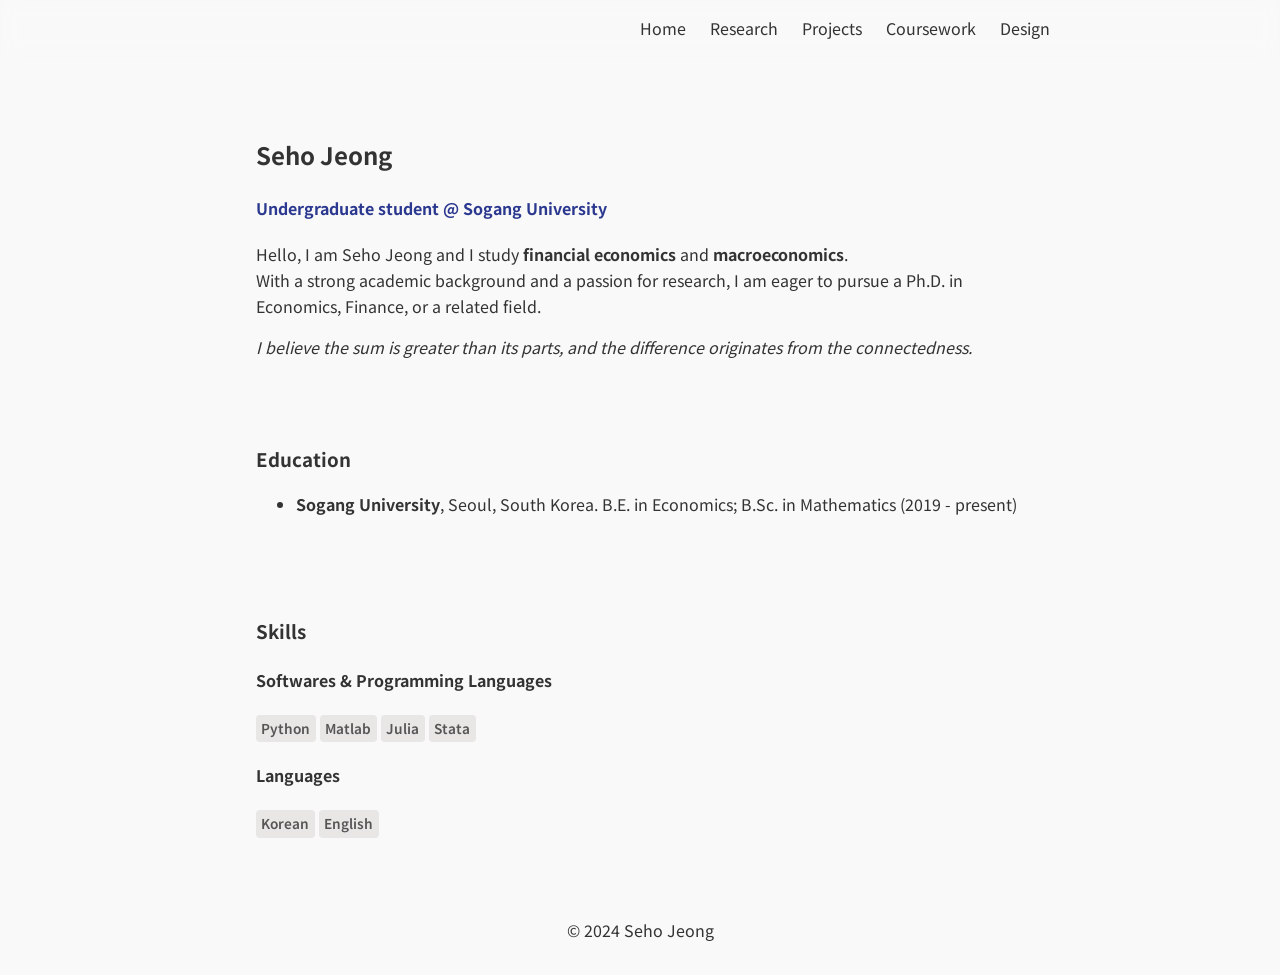
<file: index.html>
<!DOCTYPE html>
<html lang="us-en">
<head>
    <meta charset="UTF-8">
    <meta name="viewport" content="width=device-width, initial-scale=1.0">
    <link rel="stylesheet" href="css/styles.css">

    <link rel="preconnect" href="https://fonts.googleapis.com">
    <link rel="preconnect" href="https://fonts.gstatic.com" crossorigin>
    <link href="https://fonts.googleapis.com/css2?family=Noto+Sans+KR:wght@100;200;300;400;500;600;700;800;900&display=swap" rel="stylesheet">

    <title>Seho Jeong</title>
</head>
<body>
    <header>
        <nav>
            <div class="nav-left">
                <h1></h1>
            </div>
            <div class="nav-right">
                <ul>
                    <li><a href="/">Home</a></li>
                    <li><a href="/research/">Research</a></li>
                    <li><a href="/projects/">Projects</a></li>
                    <li><a href="/notes/">Coursework</a></li>
                    <li><a href="/design/">Design</a></li>
                </ul>
            </div>
        </nav>
    </header>

    <section id="intro">
        <h2>Seho Jeong</h2>
        <h4><b>Undergraduate student @ Sogang University</b></h4>
        <div>Hello, I am Seho Jeong and I study <b>financial economics</b> and <b>macroeconomics</b>.</div>
        <div>With a strong academic background and a passion for research, I am eager to pursue a Ph.D. in Economics, Finance, or a related field.</div>
        <div id="quote">
            <em>I believe the sum is greater than its parts, and the difference originates from the connectedness.</em>
        </div>
    </section>

    <section id="education">
        <h3>Education</h3>
        <ul>
            <li> <b>Sogang University</b>, Seoul, South Korea. B.E. in Economics; B.Sc. in Mathematics (2019 - present)</li>
        </ul>
        
    </section>

    <section id="skills">
        <h3>Skills</h3>
        <h4>Softwares & Programming Languages</h4>
        <div class="skill">
            <div>
                Python
            </div>
            <div>
                Matlab
            </div>
            <div>
                Julia
            </div>
            <div>
                Stata
            </div>
        </div>
        <h4>Languages</h4>
        <div class="skill">
            <div>
                Korean
            </div>
            <div>
                English
            </div>
        </div>
    </section>

    <footer>
        <p>&copy; 2024 Seho Jeong</p>
    </footer>

    <script src="js/script.js"></script>
</body>
</html>
</file>
<file: css/styles.css>
body {
    font-family: 'Noto Sans KR', sans-serif;
    line-height: 1.6;
    margin: 0;
    padding: 0;
    color: #333;
    overflow-x: hidden; /* 가로 스크롤 방지 */
    background-color: #f9f9f9;
}

header {
    background-color: #f4f4f400; 
    color: #333;
    text-align: center;
    padding: 1rem 10%; /* 내부 패딩 추가 */
    position: fixed; /* 화면 상단에 고정 */
    top: 0;
    left: 0;
    width: 80%;
    backdrop-filter: blur(10px);
    z-index: 1000; /* 다른 요소보다 위에 오도록 설정 */
}

header nav {
    display: flex;
    justify-content: space-between;
    align-items: center;
    padding: 0 10%; /* 좌우 패딩 추가 */
}

.nav-left h1 {
    margin: 0;
    font-size: 1.5rem;
}

.nav-right ul {
    list-style: none;
    margin: 0;
    padding: 0;
    display: flex;
    flex-wrap: wrap; /* 항목이 화면 크기를 넘어서지 않도록 설정 */
}

.nav-right li {
    margin-left: 1.5rem;
}

.nav-right a {
    color: #333; /* 텍스트 색상 설정 */
    text-decoration: none;
    font-weight: 400;
}

.nav-right a:hover {
    font-weight: 600;
}

section {
    margin: 2rem 0; /* 좌우 마진 제거 */
    padding: 1rem 20%; /* 좌우 10% 패딩 추가 */
    border-radius: 5px;
}

#intro {
    margin-top: 100px; /* header 높이만큼 상단 마진 추가 */
}

#intro h4 {
    color: #2B388F;
}

#quote {
    padding-top: 1rem;
}

#skills .skill div {
    display: inline-block;
    text-align: center;
    background:rgba(135,131,120,.15);
    color:#555555;
    border-radius:4px;
    font-size:85%;
    padding:0.2em 0.4em;
    font-weight:600;
}

/* ------------------------ */
/*   Research Page Styles   */
/* ------------------------ */

.tag {
    padding-top: 1rem;
}

.tag div {
    display: inline-block;
    text-align: center;
    background:rgba(135,131,120,.15);
    color:#1B75BC;
    border-radius:4px;
    font-size:85%;
    padding:0.2em 0.4em;
    font-weight:600;
    fill:#1B75BC;
}


/* ---------------------- */
/*  Projects Page Styles  */
/* ---------------------- */

#projects-container {
    margin-left: 20%;
    margin-right: 20%;
    border-radius: 0px;
    padding: 0;
}

.projects {
    text-align: left;
    padding-left: 1vh;
    margin-bottom: 1vh;
    display: grid;
    grid-template-columns: 1fr 3fr;
    background: rgba(255, 255, 255, 0.2);
    border-radius: 1vh;
    box-shadow: 0 4px 30px rgba(0, 0, 0, 0.02);
    backdrop-filter: blur(5px);
    -webkit-backdrop-filter: blur(5px);
    border: 1px solid rgba(255, 255, 255, 0.3);
}

.project-title {
    font-weight: 600;
}

.project-key-image {
    background-color: #22A8E057;
    margin-top: 1vh;
    margin-bottom: 1vh;
}

.project-description {
    padding-left: 2vh;
    padding-top: 1vh;
    padding-bottom: 1vh;
}

.project-title a {
    color: #333; /* 텍스트 색상 설정 */
    text-decoration: none;
    font-weight: 600;
}

.project-title a:hover {
    color: #333; /* 텍스트 색상 설정 */
    text-decoration: none;
    font-weight: 800;
}

/* ---------------------- */
/*   Design Page Styles   */
/* ---------------------- */

#design-container {
    margin-left: 20%;
    margin-right: 20%;
    border-radius: 0px;
    padding: 0;
    display: grid;
    grid-template-columns: 1fr 1fr 1fr 1fr 1fr;
    align-items: center;
}

.design {
    background-color: #22A8E057;
    box-shadow: 0 4px 30px rgba(0, 0, 0, 0.05);
    margin: .5vh .5vh .5vh .5vh;
    text-align: center;
}

.design:hover {
    background-color: #22A8E0c3;
    color: #f9f9f9;
}


footer {
    color: #333;
    text-align: center;
    padding: 1rem 10%; /* 좌우 10% 패딩 추가 */
    bottom: 0;
    width: 80%; /* 여백을 고려하여 너비를 80%로 설정 */
    left: 10%; /* 좌측 여백 설정 */
}

/* 전체 스크롤바 설정 */
::-webkit-scrollbar {
    width: 8px; /* 스크롤바의 너비 */
}

/* 스크롤바의 트랙 (스크롤바 배경) */
::-webkit-scrollbar-track {
    background-color: #f9f9f9;
}

/* 스크롤바의 핸들 (드래그할 수 있는 부분) */
::-webkit-scrollbar-thumb {
    background: #ebebeb; /* 핸들의 색상 */
    border-radius: 10px; /* 모서리 둥글게 */
}
</file>
